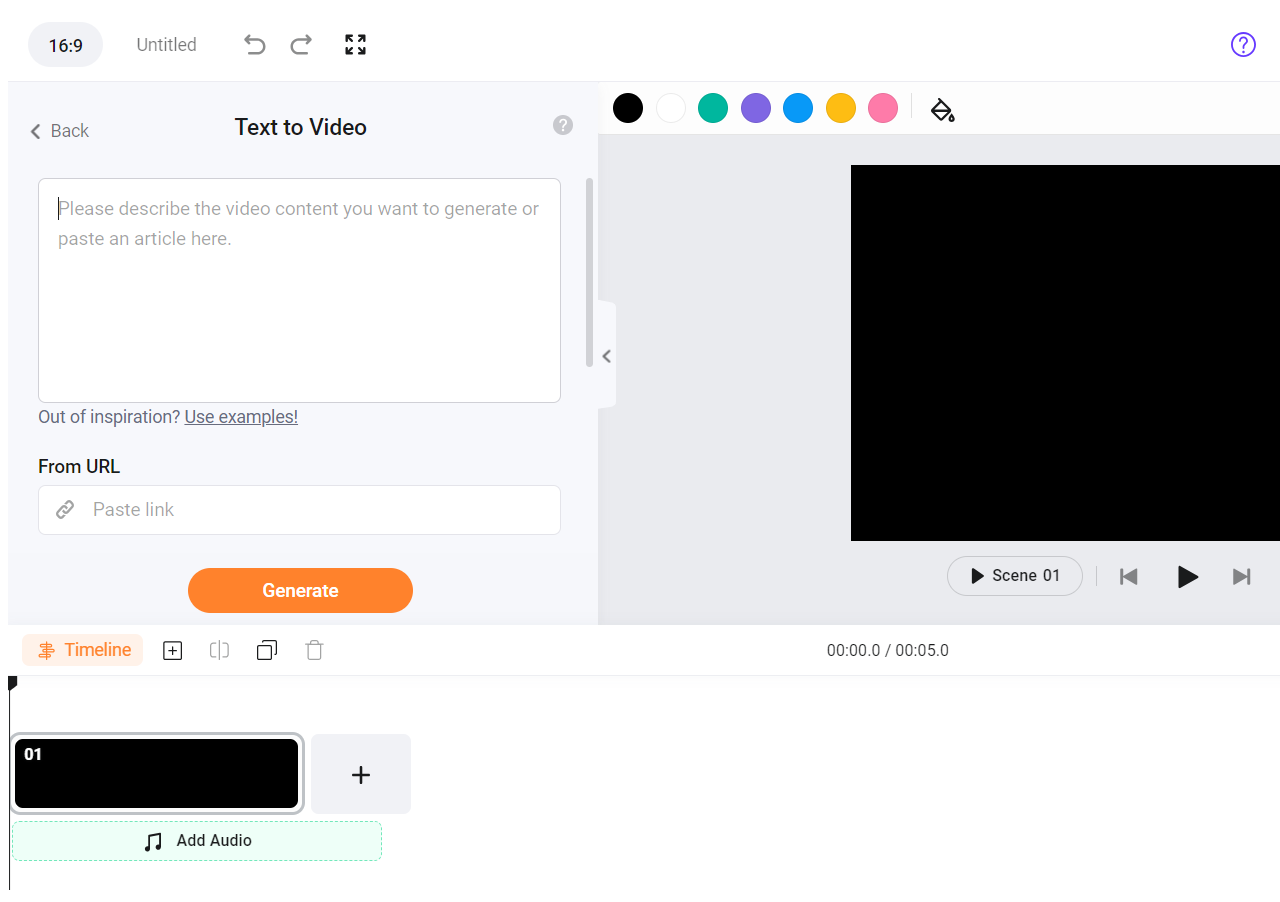
<file: startbootstrap-creative-gh-pages/photo.html>
<!DOCTYPE html>
<html lang="en">
<head>
    <meta charset="UTF-8">
    <meta name="viewport" content="width=device-width, initial-scale=1.0">
    <title>create video</title>
</head>
<body>
    <img src="assets/img/Screenshot 2023-09-21 090459.png">
</body>
</html>
</file>
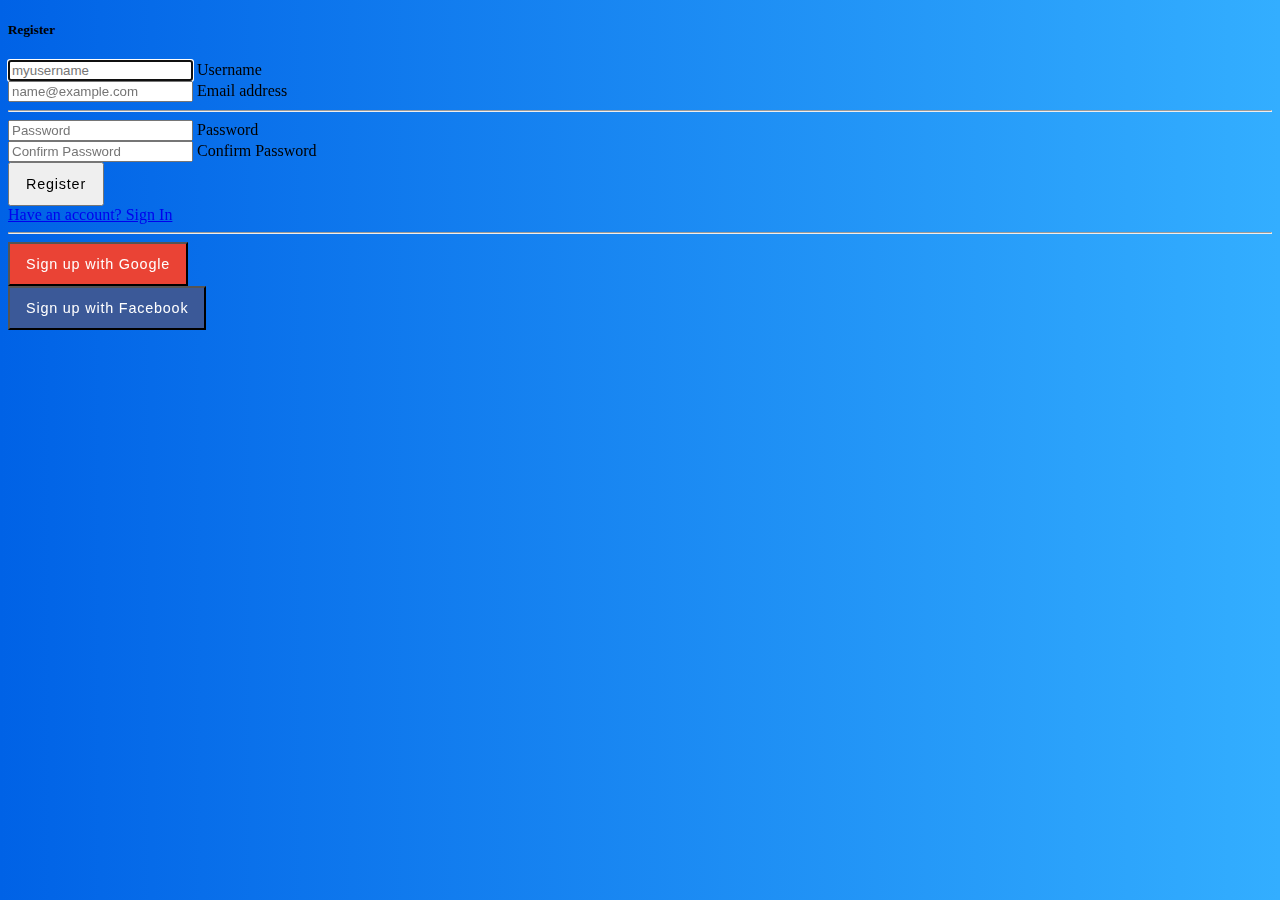
<file: startbootstrap-creative-gh-pages/register.html>
<!doctype html>
<html lang="en">
  <head>
    <!-- Required meta tags -->
    <meta charset="utf-8">
    <meta name="viewport" content="width=device-width, initial-scale=1">

    <!-- Bootstrap CSS -->
    <link href="https://cdn.jsdelivr.net/npm/bootstrap@5.0.2/dist/css/bootstrap.min.css" rel="stylesheet" integrity="sha384-EVSTQN3/azprG1Anm3QDgpJLIm9Nao0Yz1ztcQTwFspd3yD65VohhpuuCOmLASjC" crossorigin="anonymous">

    <style>
            body {
  background: #007bff;
  background: linear-gradient(to right, #0062E6, #33AEFF);
}

.card-img-left {
  width: 45%;
  /* Link to your background image using in the property below! */
  background: scroll center url('https://source.unsplash.com/WEQbe2jBg40/414x512');
  background-size: cover;
}

.btn-login {
  font-size: 0.9rem;
  letter-spacing: 0.05rem;
  padding: 0.75rem 1rem;
}

.btn-google {
  color: white !important;
  background-color: #ea4335;
}

.btn-facebook {
  color: white !important;
  background-color: #3b5998;
}

    </style>
    <title>Registration page</title>
  </head>
  <body>

    <!-- This snippet uses Font Awesome 5 Free as a dependency. You can download it at fontawesome.io! -->

<body>
    <div class="container">
      <div class="row">
        <div class="col-lg-10 col-xl-9 mx-auto">
          <div class="card flex-row my-5 border-0 shadow rounded-3 overflow-hidden">
            <div class="card-img-left d-none d-md-flex">
              <!-- Background image for card set in CSS! -->
            </div>
            <div class="card-body p-4 p-sm-5">
              <h5 class="card-title text-center mb-5 fw-light fs-5">Register</h5>
              <form>
  
                <div class="form-floating mb-3">
                  <input type="text" class="form-control" id="floatingInputUsername" placeholder="myusername" required autofocus>
                  <label for="floatingInputUsername">Username</label>
                </div>
  
                <div class="form-floating mb-3">
                  <input type="email" class="form-control" id="floatingInputEmail" placeholder="name@example.com">
                  <label for="floatingInputEmail">Email address</label>
                </div>
  
                <hr>
  
                <div class="form-floating mb-3">
                  <input type="password" class="form-control" id="floatingPassword" placeholder="Password">
                  <label for="floatingPassword">Password</label>
                </div>
  
                <div class="form-floating mb-3">
                  <input type="password" class="form-control" id="floatingPasswordConfirm" placeholder="Confirm Password">
                  <label for="floatingPasswordConfirm">Confirm Password</label>
                </div>
  
                <div class="d-grid mb-2">
                  <button class="btn btn-lg btn-primary btn-login fw-bold text-uppercase" type="submit">Register</button>
                </div>
  
                <a class="d-block text-center mt-2 small" href="#">Have an account? Sign In</a>
  
                <hr class="my-4">
  
                <div class="d-grid mb-2">
                  <button class="btn btn-lg btn-google btn-login fw-bold text-uppercase" type="submit">
                    <i class="fab fa-google me-2"></i> Sign up with Google
                  </button>
                </div>
  
                <div class="d-grid">
                  <button class="btn btn-lg btn-facebook btn-login fw-bold text-uppercase" type="submit">
                    <i class="fab fa-facebook-f me-2"></i> Sign up with Facebook
                  </button>
                </div>
  
              </form>
            </div>
          </div>
        </div>
      </div>
    </div>
  </body>
  

    <!-- Option 1: Bootstrap Bundle with Popper -->
    <script src="https://cdn.jsdelivr.net/npm/bootstrap@5.0.2/dist/js/bootstrap.bundle.min.js" integrity="sha384-MrcW6ZMFYlzcLA8Nl+NtUVF0sA7MsXsP1UyJoMp4YLEuNSfAP+JcXn/tWtIaxVXM" crossorigin="anonymous"></script>    
    <script src="https://cdn.jsdelivr.net/npm/@popperjs/core@2.9.2/dist/umd/popper.min.js" integrity="sha384-IQsoLXl5PILFhosVNubq5LC7Qb9DXgDA9i+tQ8Zj3iwWAwPtgFTxbJ8NT4GN1R8p" crossorigin="anonymous"></script>
    <script src="https://cdn.jsdelivr.net/npm/bootstrap@5.0.2/dist/js/bootstrap.min.js" integrity="sha384-cVKIPhGWiC2Al4u+LWgxfKTRIcfu0JTxR+EQDz/bgldoEyl4H0zUF0QKbrJ0EcQF" crossorigin="anonymous"></script>

  </body>
</html>
</file>
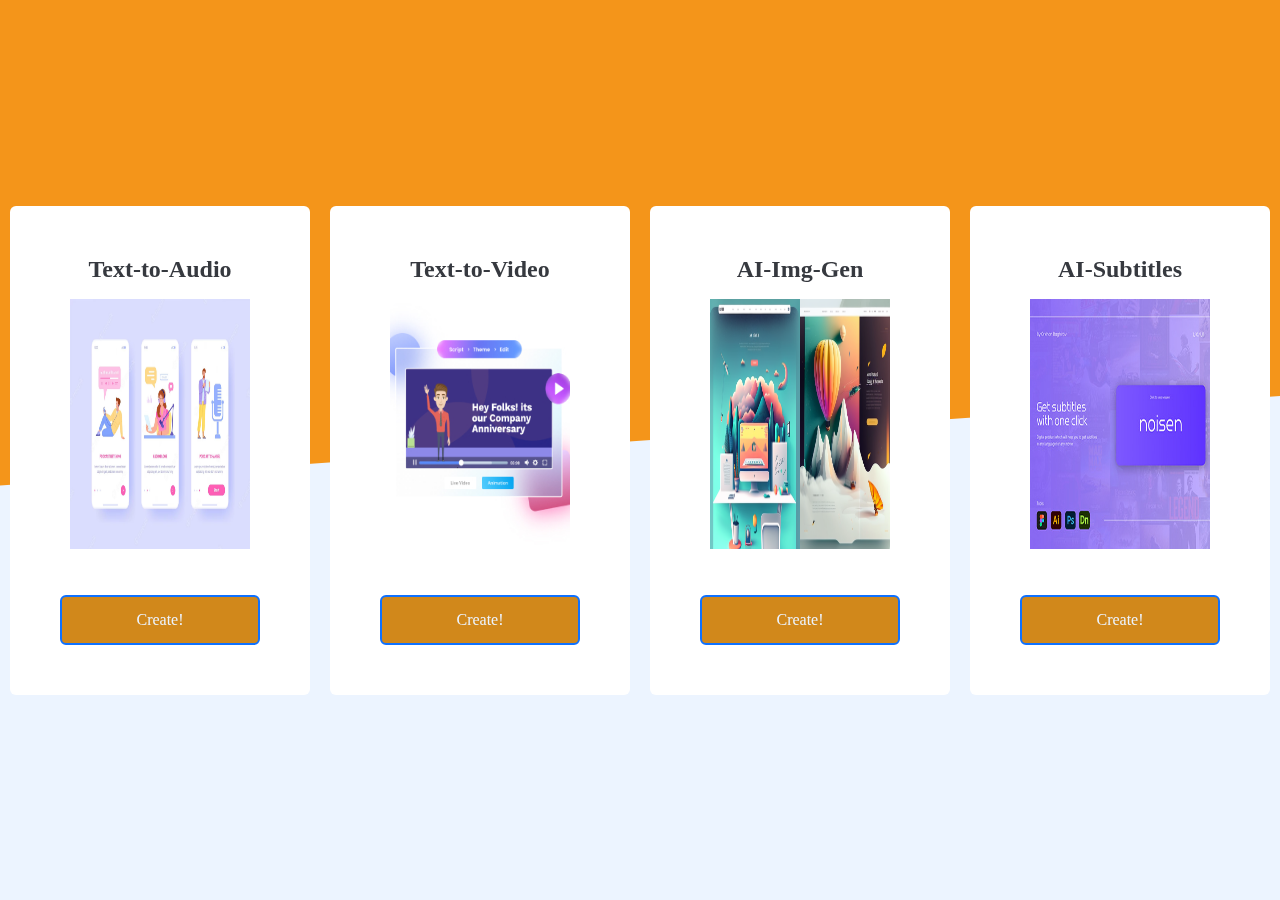
<file: startbootstrap-creative-gh-pages/video.html>
<!DOCTYPE html>
<html lang="en">
  <head>
    <!-- Required meta tags -->
    <meta charset="utf-8">
    <meta name="viewport" content="width=device-width, initial-scale=1">

    <!-- Bootstrap CSS -->
    <link href="https://cdn.jsdelivr.net/npm/bootstrap@5.0.2/dist/css/bootstrap.min.css" rel="stylesheet" integrity="sha384-EVSTQN3/azprG1Anm3QDgpJLIm9Nao0Yz1ztcQTwFspd3yD65VohhpuuCOmLASjC" crossorigin="anonymous">

    <title>Ai! tools</title>
    <style>
        * {
            box-sizing: border-box; }
        body {
             display: flex; align-items: center; justify-content: center; flex-direction: column; gap: 20px; padding: 60px 0; margin: 0; color: #36393f; background: #ecf4ff; font-family: "Poppins"; }
        p, h2 {
            margin: 0;
         }

        .background {
            z-index: -1;
            top: -100px; left: -100px;
            position: fixed; background: #f4951a;
            right: -100px;
            height: 60vh; rotate: -4deg;
            }
        .card {
            display: grid; place-items: center;
            gap: 10px; order: 2; width: 75%; margin: 0 auto; border-radius: 6px; padding: 50px; background: #ffffff;
            }

        .card.primary {
            order: 1;
            }
        .card.primary var {
             font-size: 60px;
            }
        .card var {
            color: #0f71ff;
            font-weight: 400;
            font-size: 50px; font-style: normal;
            margin-bottom: 10px;
            }
        .card var small {
             font-size: 16px;
        }
        ul {
        list-style: none;
        padding: 0;
        margin: 0 0 30px;
        }
        ul li {
        gap: 10px;
        display: flex;
         align-items: center; 
         padding: 6px 0;
        }
        ul li img {
            width: 180px;
            height: 250px; 
        }
        .card button {
             display: grid;
             place-items: center;
              min-width: 200px;
               padding: 14px 0;
                border-radius: 6px;
                border: 2px solid #0f71ff;
                 background: transparent;
                 color: #0f71ff;
                  font-size: inherit;
                  font-family: inherit;
        }
        .card.primary button { 
            background: #d1881b;
            color: #f7f7f7;
        }
        .card button a{
            text-decoration: none;
            text-align: center;
            color: #ecf4ff;
        }
        @media (width >= 660px) { }
        .card { 
            width: 60vw;
        }
        @media (width >= 960px) { 
            body {
                padding: 0;
                flex-direction: row;
        }
        body, html {
             height: 100%; 
            }
        .card { 
            width: 300px;
             max-width: 300px; 
             margin: 0; 
            }
        .card.primary { 
            order: 2; 
        }

        }
    </style>
  </head>
  <body>
    <div class="background"></div>
     <article class="card primary">
        <h2>Text-to-Audio</h2>
        <ul>
            <li>
                <img src="assets/img/tts.jpg" /> 
            </li>
        </ul>
            <button><a href="#">Create!</a></button>
    </article>

    <article class="card primary">
        <h2>Text-to-Video</h2>
        <ul>
            <li>
                <img src="assets/img/ttv.jpg" /> 
            </li>
        </ul>
            <button><a href="photo.html">Create!</a></button>
    </article>

    <article class="card primary">
        <h2>AI-Img-Gen</h2>
        <ul>
            <li>
                <img src="assets/img/aiimg.jpg" /> 
            </li>
        </ul>
            <button><a href="#">Create!</a></button>
    </article>

    <article class="card primary">
        <h2>AI-Subtitles</h2>
        <ul>
            <li>
                <img src="assets/img/ais.jpg" /> 
            </li>
        </ul>
            <button><a href="#">Create!</a></button>
    </article>

    

    <script src="https://cdn.jsdelivr.net/npm/bootstrap@5.0.2/dist/js/bootstrap.bundle.min.js" integrity="sha384-MrcW6ZMFYlzcLA8Nl+NtUVF0sA7MsXsP1UyJoMp4YLEuNSfAP+JcXn/tWtIaxVXM" crossorigin="anonymous"></script>
    <script src="https://cdn.jsdelivr.net/npm/@popperjs/core@2.9.2/dist/umd/popper.min.js" integrity="sha384-IQsoLXl5PILFhosVNubq5LC7Qb9DXgDA9i+tQ8Zj3iwWAwPtgFTxbJ8NT4GN1R8p" crossorigin="anonymous"></script>
    <script src="https://cdn.jsdelivr.net/npm/bootstrap@5.0.2/dist/js/bootstrap.min.js" integrity="sha384-cVKIPhGWiC2Al4u+LWgxfKTRIcfu0JTxR+EQDz/bgldoEyl4H0zUF0QKbrJ0EcQF" crossorigin="anonymous"></script>
  </body>
</html>
</file>
